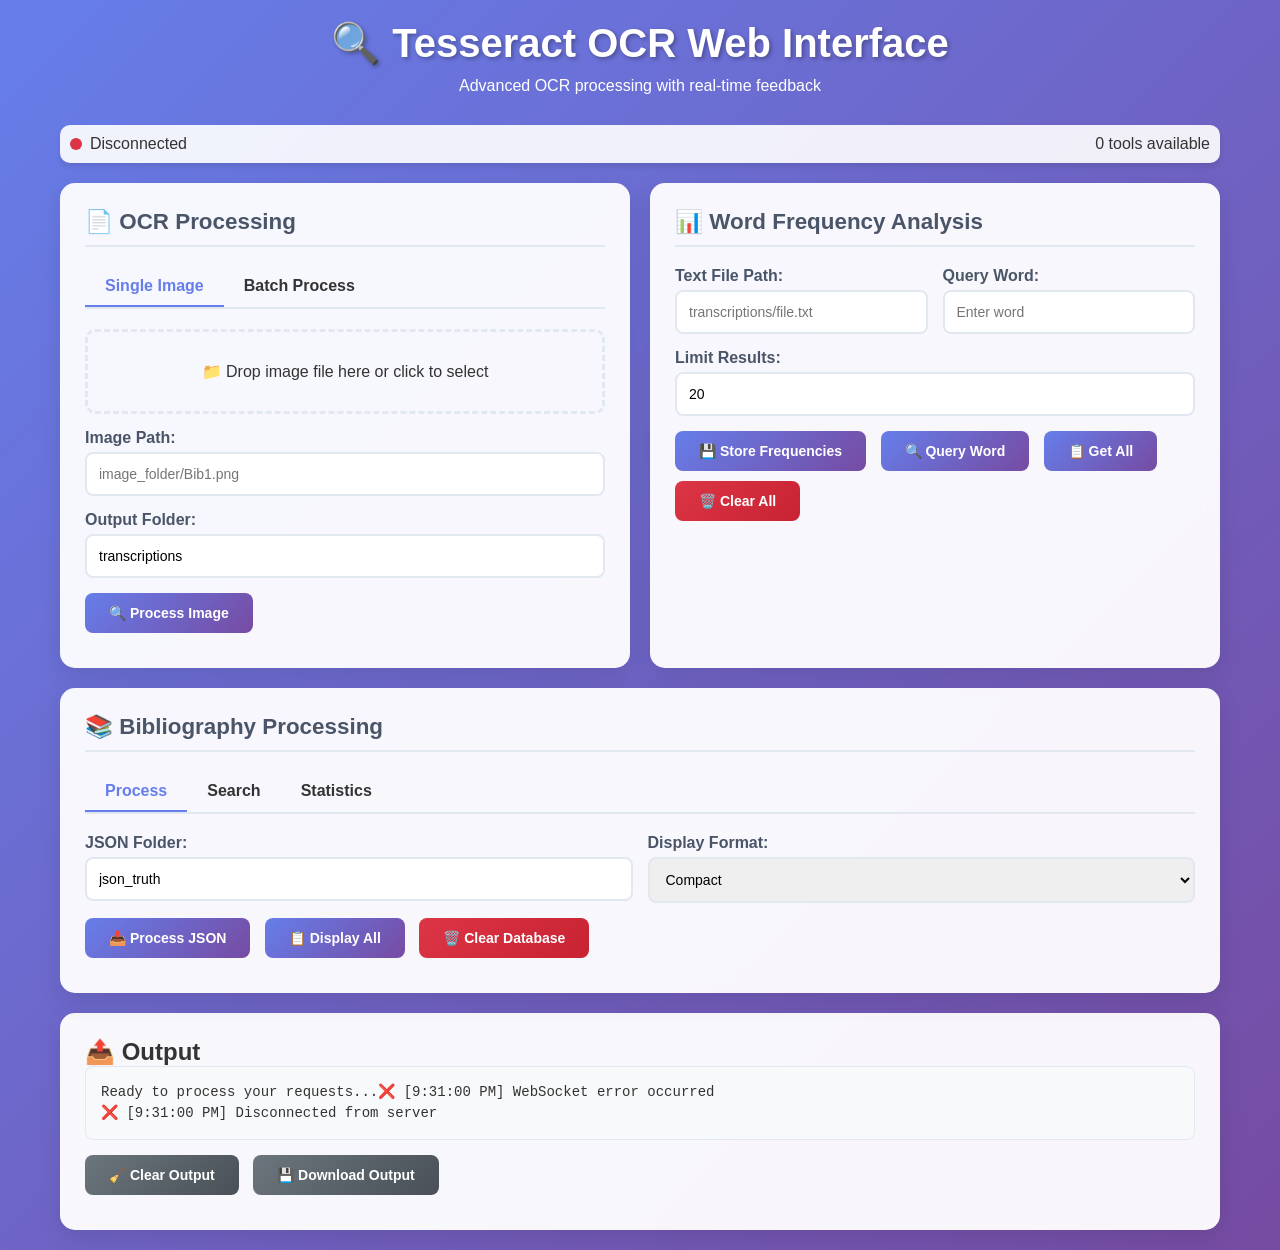
<file: mcptesseract/web/templates/index.html>
<!DOCTYPE html>
<html lang="en">
<head>
    <meta charset="UTF-8">
    <meta name="viewport" content="width=device-width, initial-scale=1.0">
    <title>Tesseract OCR Web Interface</title>
    <style>
        * {
            margin: 0;
            padding: 0;
            box-sizing: border-box;
        }

        body {
            font-family: 'Segoe UI', Tahoma, Geneva, Verdana, sans-serif;
            background: linear-gradient(135deg, #667eea 0%, #764ba2 100%);
            min-height: 100vh;
            color: #333;
        }

        .container {
            max-width: 1200px;
            margin: 0 auto;
            padding: 20px;
        }

        .header {
            text-align: center;
            color: white;
            margin-bottom: 30px;
        }

        .header h1 {
            font-size: 2.5rem;
            margin-bottom: 10px;
            text-shadow: 2px 2px 4px rgba(0,0,0,0.3);
        }

        .status-bar {
            background: rgba(255,255,255,0.9);
            padding: 10px;
            border-radius: 10px;
            margin-bottom: 20px;
            display: flex;
            justify-content: space-between;
            align-items: center;
            box-shadow: 0 4px 6px rgba(0,0,0,0.1);
        }

        .status-indicator {
            display: flex;
            align-items: center;
            gap: 8px;
        }

        .status-dot {
            width: 12px;
            height: 12px;
            border-radius: 50%;
            background: #dc3545;
        }

        .status-dot.connected {
            background: #28a745;
        }

        .main-content {
            display: grid;
            grid-template-columns: 1fr 1fr;
            gap: 20px;
            margin-bottom: 20px;
        }

        .section {
            background: rgba(255,255,255,0.95);
            padding: 25px;
            border-radius: 15px;
            box-shadow: 0 8px 25px rgba(0,0,0,0.1);
            backdrop-filter: blur(10px);
        }

        .section h2 {
            color: #4a5568;
            margin-bottom: 20px;
            font-size: 1.4rem;
            border-bottom: 2px solid #e2e8f0;
            padding-bottom: 10px;
        }

        .form-group {
            margin-bottom: 15px;
        }

        .form-group label {
            display: block;
            margin-bottom: 5px;
            font-weight: 600;
            color: #4a5568;
        }

        .form-control {
            width: 100%;
            padding: 12px;
            border: 2px solid #e2e8f0;
            border-radius: 8px;
            font-size: 14px;
            transition: border-color 0.3s ease;
        }

        .form-control:focus {
            outline: none;
            border-color: #667eea;
            box-shadow: 0 0 0 3px rgba(102, 126, 234, 0.1);
        }

        .btn {
            background: linear-gradient(135deg, #667eea 0%, #764ba2 100%);
            color: white;
            border: none;
            padding: 12px 24px;
            border-radius: 8px;
            cursor: pointer;
            font-size: 14px;
            font-weight: 600;
            transition: all 0.3s ease;
            margin-right: 10px;
            margin-bottom: 10px;
        }

        .btn:hover {
            transform: translateY(-2px);
            box-shadow: 0 5px 15px rgba(102, 126, 234, 0.4);
        }

        .btn:disabled {
            opacity: 0.6;
            cursor: not-allowed;
            transform: none;
        }

        .btn-secondary {
            background: linear-gradient(135deg, #6c757d 0%, #495057 100%);
        }

        .btn-danger {
            background: linear-gradient(135deg, #dc3545 0%, #c82333 100%);
        }

        .file-upload {
            border: 3px dashed #e2e8f0;
            padding: 30px;
            text-align: center;
            border-radius: 10px;
            cursor: pointer;
            transition: all 0.3s ease;
            margin-bottom: 15px;
        }

        .file-upload:hover {
            border-color: #667eea;
            background: rgba(102, 126, 234, 0.05);
        }

        .file-upload.dragover {
            border-color: #667eea;
            background: rgba(102, 126, 234, 0.1);
        }

        .output-section {
            grid-column: 1 / -1;
            background: rgba(255,255,255,0.95);
            padding: 25px;
            border-radius: 15px;
            box-shadow: 0 8px 25px rgba(0,0,0,0.1);
        }

        .output-area {
            background: #f8f9fa;
            border: 1px solid #e2e8f0;
            border-radius: 8px;
            padding: 15px;
            font-family: 'Courier New', monospace;
            font-size: 14px;
            line-height: 1.5;
            max-height: 400px;
            overflow-y: auto;
            white-space: pre-wrap;
            word-wrap: break-word;
        }

        .tabs {
            display: flex;
            margin-bottom: 20px;
            border-bottom: 2px solid #e2e8f0;
        }

        .tab {
            padding: 10px 20px;
            cursor: pointer;
            border-bottom: 2px solid transparent;
            transition: all 0.3s ease;
            font-weight: 600;
        }

        .tab.active {
            color: #667eea;
            border-bottom-color: #667eea;
        }

        .tab-content {
            display: none;
        }

        .tab-content.active {
            display: block;
        }

        .progress-bar {
            width: 100%;
            height: 6px;
            background: #e2e8f0;
            border-radius: 3px;
            overflow: hidden;
            margin: 10px 0;
        }

        .progress-fill {
            height: 100%;
            background: linear-gradient(90deg, #667eea, #764ba2);
            border-radius: 3px;
            transition: width 0.3s ease;
            width: 0%;
        }

        .message {
            padding: 12px;
            border-radius: 8px;
            margin: 10px 0;
        }

        .message.success {
            background: #d4edda;
            color: #155724;
            border: 1px solid #c3e6cb;
        }

        .message.error {
            background: #f8d7da;
            color: #721c24;
            border: 1px solid #f5c6cb;
        }

        .message.info {
            background: #d1ecf1;
            color: #0c5460;
            border: 1px solid #bee5eb;
        }

        .grid-2 {
            display: grid;
            grid-template-columns: 1fr 1fr;
            gap: 15px;
        }

        .grid-3 {
            display: grid;
            grid-template-columns: 1fr 1fr 1fr;
            gap: 15px;
        }

        @media (max-width: 768px) {
            .main-content {
                grid-template-columns: 1fr;
            }
            
            .grid-2, .grid-3 {
                grid-template-columns: 1fr;
            }
            
            .header h1 {
                font-size: 2rem;
            }
        }
    </style>
</head>
<body>
    <div class="container">
        <div class="header">
            <h1>🔍 Tesseract OCR Web Interface</h1>
            <p>Advanced OCR processing with real-time feedback</p>
        </div>

        <div class="status-bar">
            <div class="status-indicator">
                <div class="status-dot" id="statusDot"></div>
                <span id="statusText">Connecting...</span>
            </div>
            <div>
                <span id="toolCount">0 tools available</span>
            </div>
        </div>

        <div class="main-content">
            <!-- OCR Section -->
            <div class="section">
                <h2>📄 OCR Processing</h2>
                
                <div class="tabs">
                    <div class="tab active" onclick="switchTab('single-ocr')">Single Image</div>
                    <div class="tab" onclick="switchTab('batch-ocr')">Batch Process</div>
                </div>

                <div id="single-ocr" class="tab-content active">
                    <div class="file-upload" id="fileUpload">
                        <p>📁 Drop image file here or click to select</p>
                        <input type="file" id="fileInput" accept="image/*" style="display: none;">
                    </div>
                    
                    <div class="form-group">
                        <label>Image Path:</label>
                        <input type="text" class="form-control" id="imagePath" placeholder="image_folder/Bib1.png">
                    </div>
                    
                    <div class="form-group">
                        <label>Output Folder:</label>
                        <input type="text" class="form-control" id="outputFolder" value="transcriptions">
                    </div>
                    
                    <button class="btn" onclick="processOCR()">🔍 Process Image</button>
                </div>

                <div id="batch-ocr" class="tab-content">
                    <div class="form-group">
                        <label>Image Folder:</label>
                        <input type="text" class="form-control" id="batchFolder" value="image_folder">
                    </div>
                    
                    <div class="form-group">
                        <label>Output Folder:</label>
                        <input type="text" class="form-control" id="batchOutputFolder" value="transcriptions">
                    </div>
                    
                    <button class="btn" onclick="processBatchOCR()">📁 Process Folder</button>
                </div>
            </div>

            <!-- Word Frequency Section -->
            <div class="section">
                <h2>📊 Word Frequency Analysis</h2>
                
                <div class="grid-2">
                    <div class="form-group">
                        <label>Text File Path:</label>
                        <input type="text" class="form-control" id="txtFilePath" placeholder="transcriptions/file.txt">
                    </div>
                    
                    <div class="form-group">
                        <label>Query Word:</label>
                        <input type="text" class="form-control" id="queryWord" placeholder="Enter word">
                    </div>
                </div>
                
                <div class="form-group">
                    <label>Limit Results:</label>
                    <input type="number" class="form-control" id="wordLimit" value="20" min="1" max="100">
                </div>
                
                <div>
                    <button class="btn" onclick="storeWordFreq()">💾 Store Frequencies</button>
                    <button class="btn" onclick="queryWordFreq()">🔍 Query Word</button>
                    <button class="btn" onclick="getAllWordFreq()">📋 Get All</button>
                    <button class="btn btn-danger" onclick="clearWordFreq()">🗑️ Clear All</button>
                </div>
            </div>

            <!-- Bibliography Section -->
            <div class="section" style="grid-column: 1 / -1;">
                <h2>📚 Bibliography Processing</h2>
                
                <div class="tabs">
                    <div class="tab active" onclick="switchTab('bib-process')">Process</div>
                    <div class="tab" onclick="switchTab('bib-search')">Search</div>
                    <div class="tab" onclick="switchTab('bib-stats')">Statistics</div>
                </div>

                <div id="bib-process" class="tab-content active">
                    <div class="grid-2">
                        <div class="form-group">
                            <label>JSON Folder:</label>
                            <input type="text" class="form-control" id="jsonFolder" value="json_truth">
                        </div>
                        <div class="form-group">
                            <label>Display Format:</label>
                            <select class="form-control" id="displayFormat">
                                <option value="compact">Compact</option>
                                <option value="detailed">Detailed</option>
                                <option value="csv">CSV</option>
                            </select>
                        </div>
                    </div>
                    
                    <div>
                        <button class="btn" onclick="processJsonBib()">📥 Process JSON</button>
                        <button class="btn" onclick="displayAllBib()">📋 Display All</button>
                        <button class="btn btn-danger" onclick="clearBibliography()">🗑️ Clear Database</button>
                    </div>
                </div>

                <div id="bib-search" class="tab-content">
                    <div class="grid-3">
                        <div class="form-group">
                            <label>Search Query:</label>
                            <input type="text" class="form-control" id="bibQuery" placeholder="Enter search terms">
                        </div>
                        <div class="form-group">
                            <label>Author Name:</label>
                            <input type="text" class="form-control" id="authorName" placeholder="Enter author name">
                        </div>
                        <div class="form-group">
                            <label>Results Limit:</label>
                            <input type="number" class="form-control" id="bibLimit" value="20" min="1" max="100">
                        </div>
                    </div>
                    
                    <div class="grid-2">
                        <div class="form-group">
                            <label>Start Year:</label>
                            <input type="number" class="form-control" id="startYear" placeholder="1800" min="1000" max="2024">
                        </div>
                        <div class="form-group">
                            <label>End Year:</label>
                            <input type="number" class="form-control" id="endYear" placeholder="2024" min="1000" max="2024">
                        </div>
                    </div>
                    
                    <div>
                        <button class="btn" onclick="searchBibliography()">🔍 Search Query</button>
                        <button class="btn" onclick="searchByAuthor()">👤 Search Author</button>
                        <button class="btn" onclick="searchByYearRange()">📅 Search Years</button>
                    </div>
                </div>

                <div id="bib-stats" class="tab-content">
                    <p>Click the button below to get comprehensive statistics about your bibliography database.</p>
                    <button class="btn" onclick="getBibStats()">📊 Get Statistics</button>
                </div>
            </div>
        </div>

        <!-- Output Section -->
        <div class="output-section">
            <h2>📤 Output</h2>
            <div class="progress-bar" id="progressBar" style="display: none;">
                <div class="progress-fill" id="progressFill"></div>
            </div>
            <div class="output-area" id="outputArea">Ready to process your requests...</div>
            <div style="margin-top: 15px;">
                <button class="btn btn-secondary" onclick="clearOutput()">🧹 Clear Output</button>
                <button class="btn btn-secondary" onclick="downloadOutput()">💾 Download Output</button>
            </div>
        </div>
    </div>

    <script>
        let ws = null;
        let clientId = Math.random().toString(36).substr(2, 9);

        // Initialize WebSocket connection
        function initWebSocket() {
            const protocol = window.location.protocol === 'https:' ? 'wss:' : 'ws:';
            const wsUrl = `${protocol}//${window.location.host}/ws/${clientId}`;
            
            ws = new WebSocket(wsUrl);
            
            ws.onopen = function(event) {
                updateStatus(true, 'Connected');
                addMessage('Connected to server', 'success');
                loadTools();
            };
            
            ws.onmessage = function(event) {
                const data = JSON.parse(event.data);
                handleWebSocketMessage(data);
            };
            
            ws.onclose = function(event) {
                updateStatus(false, 'Disconnected');
                addMessage('Disconnected from server', 'error');
                setTimeout(initWebSocket, 3000); // Retry connection
            };
            
            ws.onerror = function(error) {
                addMessage('WebSocket error occurred', 'error');
            };
        }

        function updateStatus(connected, text) {
            const statusDot = document.getElementById('statusDot');
            const statusText = document.getElementById('statusText');
            
            statusDot.className = `status-dot ${connected ? 'connected' : ''}`;
            statusText.textContent = text;
        }

        function handleWebSocketMessage(data) {
            hideProgress();
            
            switch(data.type) {
                case 'status':
                    addMessage(data.message, 'info');
                    showProgress();
                    break;
                case 'ocr_result':
                case 'batch_result':
                case 'word_frequency_result':
                case 'bibliography_result':
                    addOutput(data.result);
                    addMessage('Operation completed successfully', 'success');
                    break;
                case 'error':
                    addMessage(data.message, 'error');
                    break;
            }
        }

        async function loadTools() {
            try {
                const response = await fetch('/tools');
                const data = await response.json();
                document.getElementById('toolCount').textContent = `${data.tools.length} tools available`;
            } catch (error) {
                console.error('Failed to load tools:', error);
            }
        }

        function sendWebSocketMessage(message) {
            if (ws && ws.readyState === WebSocket.OPEN) {
                ws.send(JSON.stringify(message));
            } else {
                addMessage('Not connected to server', 'error');
            }
        }

        // Tab switching
        function switchTab(tabId) {
            // Remove active class from all tabs and content
            document.querySelectorAll('.tab').forEach(tab => tab.classList.remove('active'));
            document.querySelectorAll('.tab-content').forEach(content => content.classList.remove('active'));
            
            // Add active class to clicked tab and corresponding content
            event.target.classList.add('active');
            document.getElementById(tabId).classList.add('active');
        }

        // File upload handling
        function setupFileUpload() {
            const fileUpload = document.getElementById('fileUpload');
            const fileInput = document.getElementById('fileInput');
            
            fileUpload.addEventListener('click', () => fileInput.click());
            
            fileUpload.addEventListener('dragover', (e) => {
                e.preventDefault();
                fileUpload.classList.add('dragover');
            });
            
            fileUpload.addEventListener('dragleave', () => {
                fileUpload.classList.remove('dragover');
            });
            
            fileUpload.addEventListener('drop', (e) => {
                e.preventDefault();
                fileUpload.classList.remove('dragover');
                const files = e.dataTransfer.files;
                if (files.length > 0) {
                    handleFileUpload(files[0]);
                }
            });
            
            fileInput.addEventListener('change', (e) => {
                if (e.target.files.length > 0) {
                    handleFileUpload(e.target.files[0]);
                }
            });
        }

        async function handleFileUpload(file) {
            const formData = new FormData();
            formData.append('file', file);
            
            try {
                addMessage(`Uploading ${file.name}...`, 'info');
                const response = await fetch('/upload', {
                    method: 'POST',
                    body: formData
                });
                
                const result = await response.json();
                if (response.ok) {
                    document.getElementById('imagePath').value = result.path;
                    addMessage(`File uploaded successfully: ${result.filename}`, 'success');
                } else {
                    addMessage(`Upload failed: ${result.detail}`, 'error');
                }
            } catch (error) {
                addMessage(`Upload error: ${error.message}`, 'error');
            }
        }

        // OCR Functions
        function processOCR() {
            const imagePath = document.getElementById('imagePath').value;
            const outputFolder = document.getElementById('outputFolder').value;
            
            if (!imagePath) {
                addMessage('Please specify an image path', 'error');
                return;
            }
            
            sendWebSocketMessage({
                action: 'ocr_single',
                image_path: imagePath,
                output_folder: outputFolder
            });
        }

        function processBatchOCR() {
            const imageFolder = document.getElementById('batchFolder').value;
            const outputFolder = document.getElementById('batchOutputFolder').value;
            
            sendWebSocketMessage({
                action: 'ocr_batch',
                image_folder: imageFolder,
                output_folder: outputFolder
            });
        }

        // Word Frequency Functions
        function storeWordFreq() {
            const txtFilePath = document.getElementById('txtFilePath').value;
            
            if (!txtFilePath) {
                addMessage('Please specify a text file path', 'error');
                return;
            }
            
            sendWebSocketMessage({
                action: 'word_frequency',
                operation: 'store',
                txt_file_path: txtFilePath
            });
        }

        function queryWordFreq() {
            const word = document.getElementById('queryWord').value;
            
            if (!word) {
                addMessage('Please enter a word to query', 'error');
                return;
            }
            
            sendWebSocketMessage({
                action: 'word_frequency',
                operation: 'query',
                word: word
            });
        }

        function getAllWordFreq() {
            const limit = parseInt(document.getElementById('wordLimit').value);
            
            sendWebSocketMessage({
                action: 'word_frequency',
                operation: 'get_all',
                limit: limit
            });
        }

        function clearWordFreq() {
            if (confirm('Are you sure you want to clear all word frequencies?')) {
                sendWebSocketMessage({
                    action: 'word_frequency',
                    operation: 'clear'
                });
            }
        }

        // Bibliography Functions
        function processJsonBib() {
            const jsonFolder = document.getElementById('jsonFolder').value;
            
            sendWebSocketMessage({
                action: 'bibliography',
                operation: 'process_json',
                json_folder: jsonFolder
            });
        }

        function searchBibliography() {
            const query = document.getElementById('bibQuery').value;
            const limit = parseInt(document.getElementById('bibLimit').value);
            
            if (!query) {
                addMessage('Please enter a search query', 'error');
                return;
            }
            
            sendWebSocketMessage({
                action: 'bibliography',
                operation: 'query_json',
                query: query,
                limit: limit
            });
        }

        function searchByAuthor() {
            const authorName = document.getElementById('authorName').value;
            
            if (!authorName) {
                addMessage('Please enter an author name', 'error');
                return;
            }
            
            sendWebSocketMessage({
                action: 'bibliography',
                operation: 'search_author',
                author_name: authorName
            });
        }

        function searchByYearRange() {
            const startYear = parseInt(document.getElementById('startYear').value);
            const endYear = parseInt(document.getElementById('endYear').value);
            
            if (!startYear || !endYear) {
                addMessage('Please enter both start and end years', 'error');
                return;
            }
            
            if (startYear > endYear) {
                addMessage('Start year must be less than end year', 'error');
                return;
            }
            
            sendWebSocketMessage({
                action: 'bibliography',
                operation: 'search_year_range',
                start_year: startYear,
                end_year: endYear
            });
        }

        function getBibStats() {
            sendWebSocketMessage({
                action: 'bibliography',
                operation: 'stats'
            });
        }

        function displayAllBib() {
            const format = document.getElementById('displayFormat').value;
            
            sendWebSocketMessage({
                action: 'bibliography',
                operation: 'display_all',
                format: format,
                limit: 100
            });
        }

        function clearBibliography() {
            if (confirm('Are you sure you want to clear the entire bibliography database?')) {
                sendWebSocketMessage({
                    action: 'bibliography',
                    operation: 'clear'
                });
            }
        }

        // Output Functions
        function addOutput(text) {
            const outputArea = document.getElementById('outputArea');
            const timestamp = new Date().toLocaleTimeString();
            outputArea.textContent += `[${timestamp}] ${text}\n\n`;
            outputArea.scrollTop = outputArea.scrollHeight;
        }

        function addMessage(text, type) {
            const outputArea = document.getElementById('outputArea');
            const timestamp = new Date().toLocaleTimeString();
            const prefix = type === 'error' ? '❌' : type === 'success' ? '✅' : 'ℹ️';
            outputArea.textContent += `${prefix} [${timestamp}] ${text}\n`;
            outputArea.scrollTop = outputArea.scrollHeight;
        }

        function clearOutput() {
            document.getElementById('outputArea').textContent = 'Output cleared.\n';
        }

        function downloadOutput() {
            const output = document.getElementById('outputArea').textContent;
            const blob = new Blob([output], { type: 'text/plain' });
            const url = URL.createObjectURL(blob);
            const a = document.createElement('a');
            a.href = url;
            a.download = `tesseract_output_${new Date().toISOString().slice(0,19).replace(/:/g, '-')}.txt`;
            a.click();
            URL.revokeObjectURL(url);
        }

        function showProgress() {
            document.getElementById('progressBar').style.display = 'block';
            document.getElementById('progressFill').style.width = '100%';
        }

        function hideProgress() {
            setTimeout(() => {
                document.getElementById('progressBar').style.display = 'none';
                document.getElementById('progressFill').style.width = '0%';
            }, 500);
        }

        // Initialize everything when page loads
        document.addEventListener('DOMContentLoaded', function() {
            initWebSocket();
            setupFileUpload();
        });
    </script>
</body>
</html>
</file>
